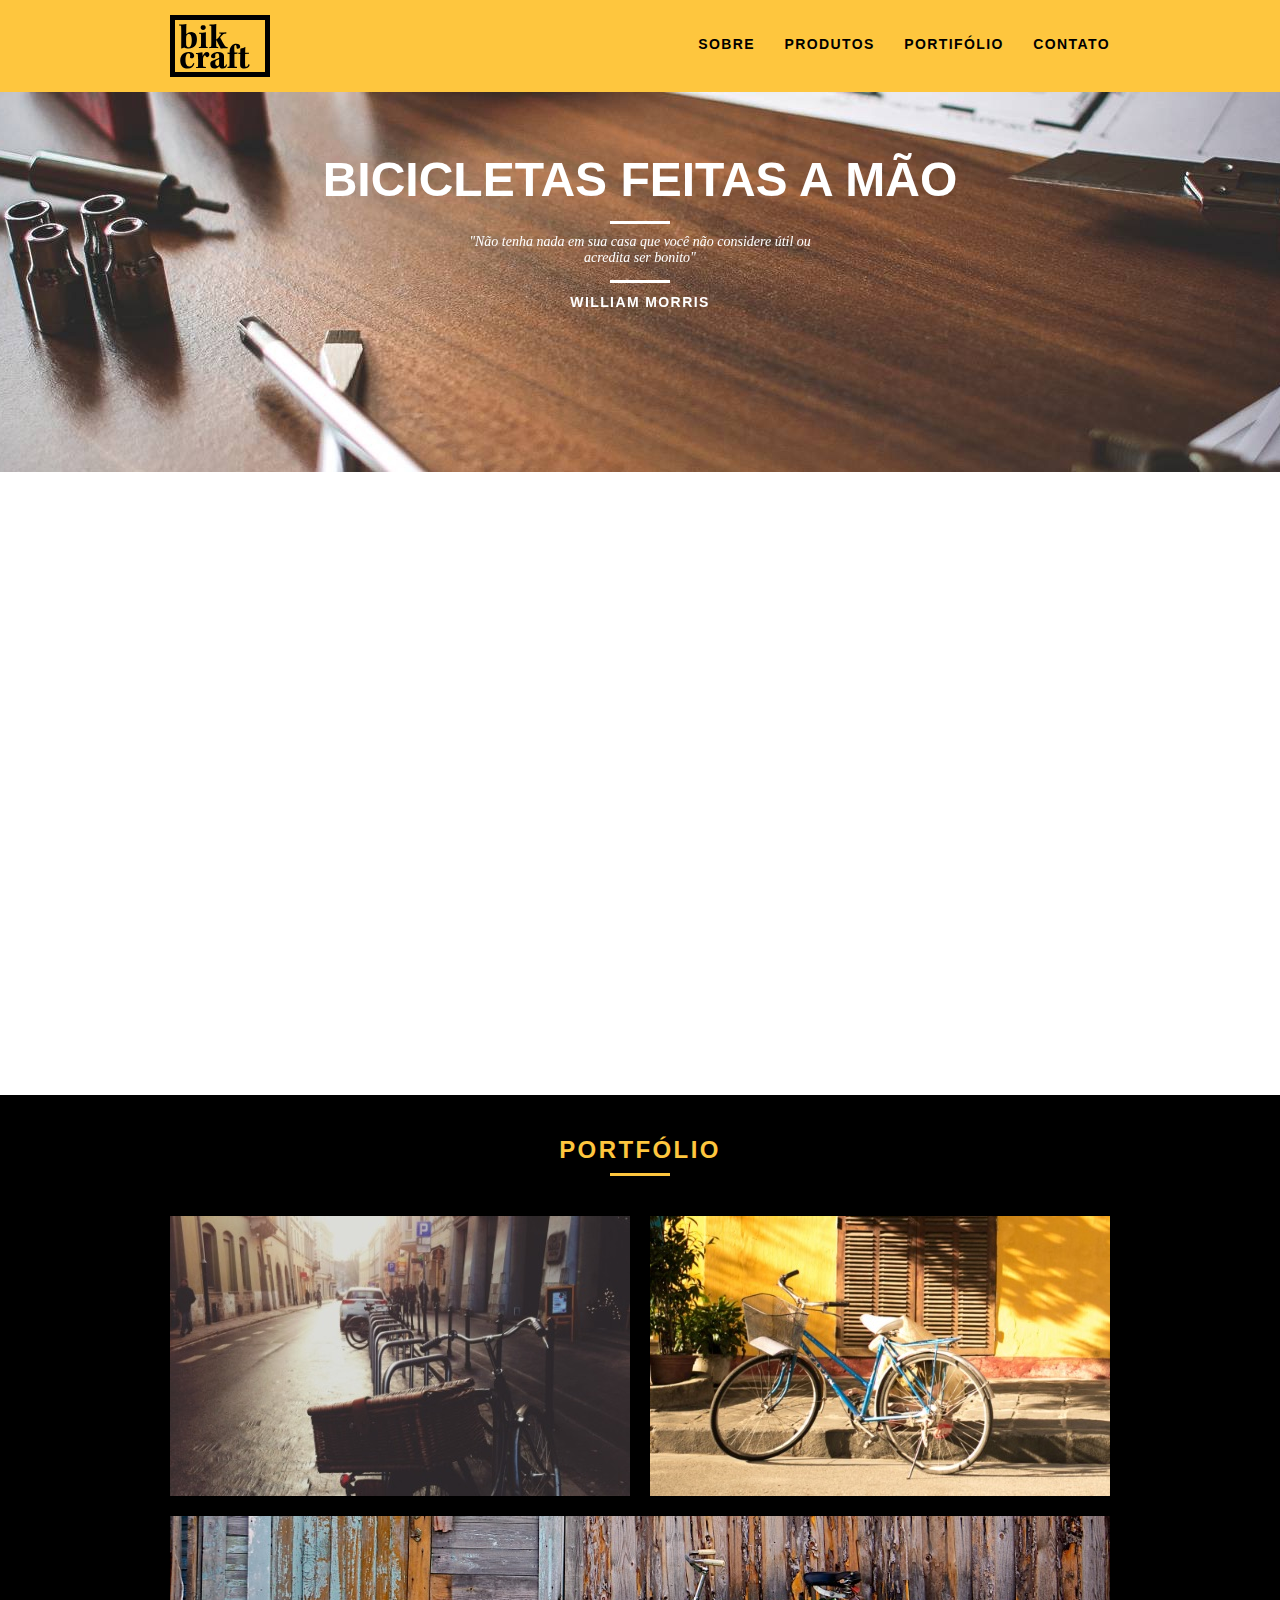
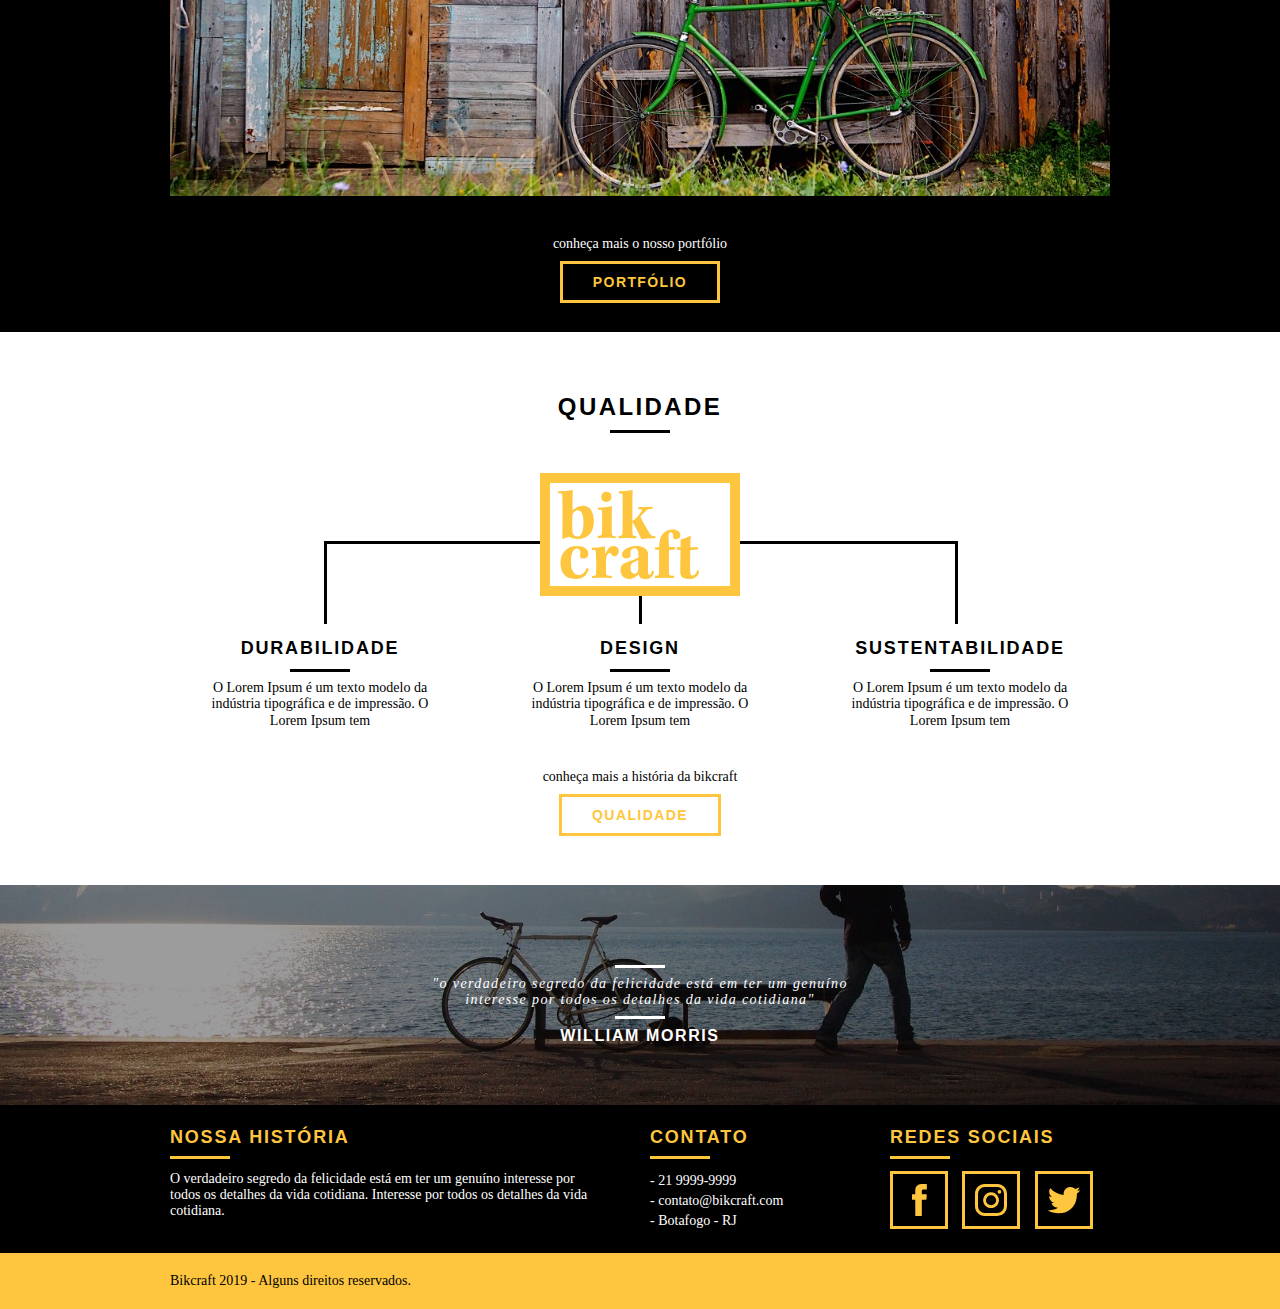
<file: index.html>
<!DOCTYPE html>
<html lang="pt-BR">

<head>
  <meta charset="UTF-8">
  <meta http-equiv="X-UA-Compatible" content="IE=edge">
  <meta name="viewport" content="width=device-width, initial-scale=1.0">
  <link rel="stylesheet" href="css/style.css">
  <meta name="description" content="Compre sua bicicleta personalizada na BikCraft. 
  Possuímos modelos Passeio, Retrô e Esporte.">
  <meta property="og:type" content="website" />
  <meta property="og:title" content="BikCraft - Bicletas personalizadas" />
  <meta property="og:description" content="Compre sua bicicleta personalizada na BikCraft. 
  Possuímos modelos Passeio, Retrô e Esporte" />
  <meta property="og:url" content="http://bikcraft.com" />
  <meta property="og:image" content="http://bikcraft.com/img/og-img.png" />
  <meta name="viewport" content="width=device-width, initial-scale=1">
  <script>document.documentElement.classList.add("js");</script>
  <title>BikCraft</title>
</head>

<body>
  <header class="header">
    <div class="container">
      <a class="grid-4" href="index.html"><img src="img/bikcraft.svg" alt=""></a>
      <nav class="header_menu grid-12">
        <ul class="">
          <li><a href="sobre.html"> Sobre</a></li>
          <li><a href="produtos.html">Produtos</a> </li>
          <li><a href="portfolio.html">Portifólio</a> </li>
          <li><a href="contato.html">Contato</a> </li>
        </ul>
      </nav>
    </div>
  </header>

  <section class="introducao">
    <div class="container">
      <h1 data-anime="400" class="fadeInDown">Bicicletas Feitas a Mão</h1>
      <blockquote class="quote-externo fadeInDown" data-anime="800">
        <p>
          "Não tenha nada em sua casa que você não considere útil ou acredita ser bonito"
        </p>
        <cite>WILLIAM MORRIS</cite>
      </blockquote>
      <a href="produtos.html" class="btn fadeInDown" data-anime="1200">Orçamento</a>
    </div>
  </section>

  <section class="container produtos fadeInDown" data-anime="1400">
    <h2 class="subtitulo"> Produtos</h2>
    <ul class="produtos_lista">
      <li class="grid-1-3">
        <div class="produtos_icone">
          <img src="img/produtos/passeio.svg" alt="BikCraft Passeio">
        </div>
        <h3>Passeio</h3>
        <p>O Lorem Ipsum é um texto modelo da indústria tipográfica e de impressão</p>
      </li>

      <li class="grid-1-3">
        <div class="produtos_icone">
          <img src="img/produtos/esporte.svg" alt="BikCraft Esporte">
        </div>
        <h3>Esporte</h3>
        <p>O Lorem Ipsum é um texto modelo da indústria tipográfica e de impressão</p>
      </li>

      <li class="grid-1-3">
        <div class="produtos_icone">
          <img src="img/produtos/retro.svg" alt="BikCraft Retro">
        </div>
        <h3>Retrô</h3>
        <p>O Lorem Ipsum é um texto modelo da indústria tipográfica e de impressão</p>
      </li>
    </ul>

    <div class="call">
      <p>clique aqui e veja os detalhes dos produtos</p>
      <a href="produtos.html" class="btn btn-preto">Produtos</a>
    </div>

  </section>

  <section class="portfolio">
    <div class="container">
      <h2 class="subtitulo amarelo">Portfólio</h2>
      <ul class="portfolio_lista">
        <li class="grid-8"> <img src="img/portfolio/retro.jpg" alt="BikCraft esporte"></li>
        <li class="grid-8"> <img src="img/portfolio/passeio.jpg" alt="BikCraft Passeio"></li>
        <li class="grid-16"> <img src="img/portfolio/esporte.jpg" alt="BikCraft Passeio"></li>
      </ul>
      <div class="call">
        <p>conheça mais o nosso portfólio</p>
        <a href="produtos.html" class="btn">Portfólio</a>
      </div>
    </div>
  </section>

  <section class="qualidades container">
    <h2 class="subtitulo"> qualidade</h2>
    <img src="img/bikcraft-qualidade.svg" alt="BikCraft">
    <ul class="qualidade_lista">
      <li class="grid-1-3">
        <h3>Durabilidade</h3>
        <p>O Lorem Ipsum é um texto modelo da indústria tipográfica e de impressão. O Lorem Ipsum tem</p>
      </li>
      <li class="grid-1-3">
        <h3>Design</h3>
        <p>O Lorem Ipsum é um texto modelo da indústria tipográfica e de impressão. O Lorem Ipsum tem</p>
      </li>
      <li class="grid-1-3">
        <h3>Sustentabilidade</h3>
        <p>O Lorem Ipsum é um texto modelo da indústria tipográfica e de impressão. O Lorem Ipsum tem</p>
      </li>
    </ul>
    <div class="call">
      <p>conheça mais a história da bikcraft</p>
      <a href="qualidade.html" class="btn btn-preto">Qualidade</a>
    </div>
  </section>
  <div class="quote_footer">
    <div class="container">
      <blockquote class="">
        <p>
          "o verdadeiro segredo da felicidade está em ter um genuíno <br>
          interesse por todos os detalhes da vida cotidiana"
        </p>
        <cite>WILLIAM MORRIS</cite>
      </blockquote>
    </div>
  </div>
    <footer>
      <div class="footer">
        <div class="container">
          <div class="grid-8 footer_historia">
            <h3>Nossa História</h3>
            <p>O verdadeiro segredo da felicidade está em ter um genuíno
              interesse por todos os detalhes da vida cotidiana. Interesse por todos os detalhes da vida cotidiana.</p>
          </div>
          <div class="grid-4 footer_contato">
            <h3>Contato</h3>
            <ul>
              <li>- 21 9999-9999 </li>
              <li>- contato@bikcraft.com</li>
              <li>- Botafogo - RJ</li>
            </ul>
          </div>
          <div class="grid-4 footer_redes">
            <h3>Redes Sociais</h3>
            <ul>
              <li><a href=""><img src="img/redes-sociais/facebook.svg" alt=""></a></li>
              <li><a href=""><img src="img/redes-sociais/instagram.svg" alt=""></a></li>
              <li><a href=""><img src="img/redes-sociais/twitter.svg" alt=""></a></li>
            </ul>
          </div>
        </div>
      </div>
      <div class="copy">
        <div class="container">
          <p class="grid-16">
            Bikcraft 2019 - Alguns direitos reservados.
          </p>
        </div>
      </div>
    </footer>
    <script src="js/simple-anime.js"></script>
    <script src="js/script.js"></script>


</body>

</html>
</file>
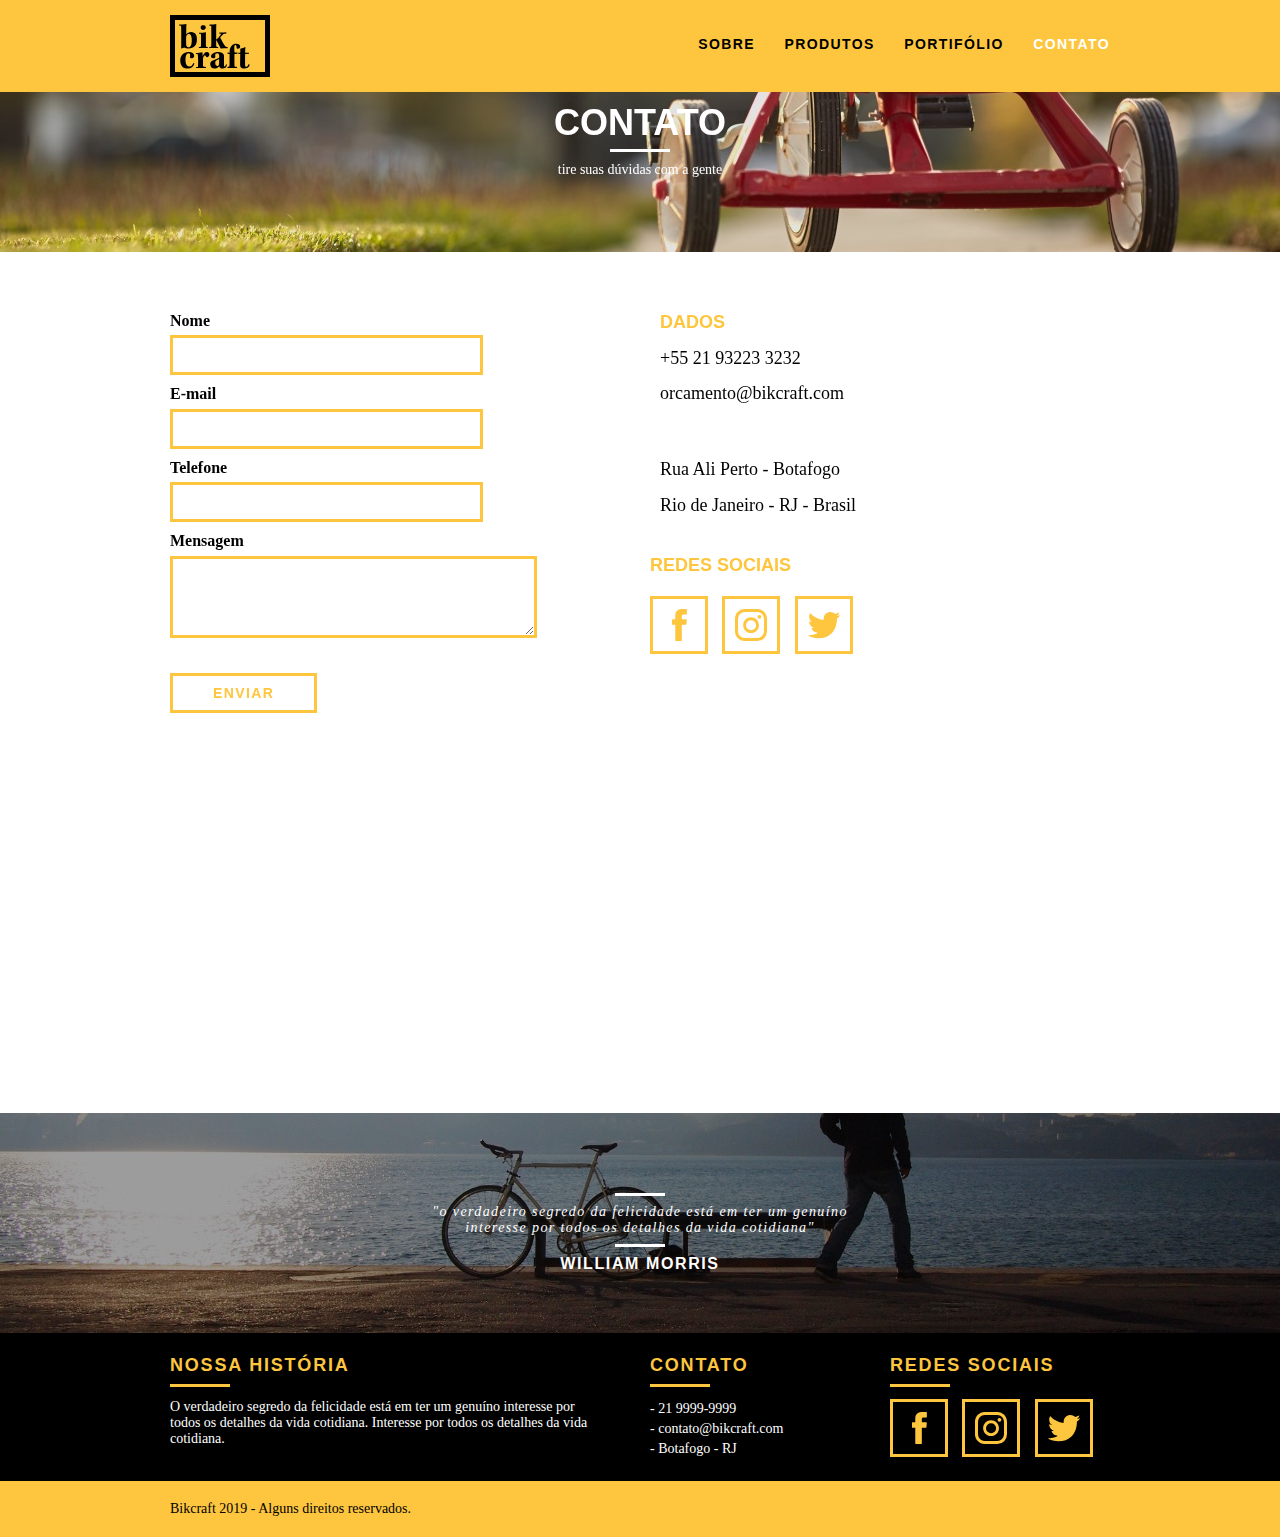
<file: contato.html>
<!DOCTYPE html>
<html lang="pt-BR">

<head>
  <meta charset="UTF-8">
  <meta http-equiv="X-UA-Compatible" content="IE=edge">
  <meta name="viewport" content="width=device-width, initial-scale=1.0">

  <link rel="stylesheet" href="css/style.css">

  <meta name="description" content="Compre sua bicicleta personalizada na BikCraft. 
  Possuímos modelos Passeio, Retrô e Esporte.">
  <meta property="og:type" content="website" />
  <meta property="og:title" content="BikCraft - Bicletas personalizadas" />
  <meta property="og:description" content="Compre sua bicicleta personalizada na BikCraft. 
  Possuímos modelos Passeio, Retrô e Esporte" />
  <meta property="og:url" content="http://bikcraft.com" />
  <meta property="og:image" content="http://bikcraft.com/img/og-img.png" />
  <meta name="viewport" content="width=device-width, initial-scale=1">
  <title>BikCraft - Portfólio</title>
  <script>document.documentElement.classList.add("js");</script>
</head>

<body>
  <header class="header">
    <div class="container">
      <a class="grid-4 logo" href="index.html"><img src="img/bikcraft.svg" alt=""></a>
      <nav class="header_menu grid-12">
        <ul class="">
          <li><a href="sobre.html"> Sobre</a></li>
          <li><a href="produtos.html">Produtos</a> </li>
          <li><a href="portfolio.html">Portifólio</a> </li>
          <li><a href="contato.html" class="menu_ativo">Contato</a> </li>
        </ul>
      </nav>
    </div>
  </header>

  <section class="introducao_interna bg_contato interna_portfolio">
    <div class="container fadeInDown" data-anime="400">
      <h1>Contato</h1>
      <p>tire suas dúvidas com a gente</p>

    </div>
  </section>
  <section class="contato">
    <div class="container fadeInDown" data-anime="600">
      <div class="formulario_contato grid-8">
        <form action="enviar.php" class="formphp" method="POST">
          <label for="nome">Nome</label>
          <input type="text" name="nome" id="nome" required>
          <label for="email">E-mail</label>
          <label class="naoaparece">Se você não é um robo, deixe em branco!</label>
          <input type="text" name="leaveblank" class="naoaparece">
          <label class="naoaparece">Se você não é um robo, não mude este campo!</label>
          <input type="text" name="dontchange" class="naoaparece" value="http://">
          <input type="email" name="email" id="email" required>
          <label for="telefone">Telefone</label>
          <input type="text" name="telefone" id="telefone">
          <label for="mensagem">Mensagem</label>
          <textarea name="mensagem" id="mensagem" required></textarea>
          <button class="btn" id="enviar" name="enviar" type="submit">Enviar</button>
        </form>
      </div>
      <div class="dados grid-8">
        <h2>dados</h2>
        <ul>
          <li>
            <p>+55 21 93223 3232</p>
          </li>
          <li>
            <p>orcamento@bikcraft.com</p>
          </li>
          <li>
            <p>Rua Ali Perto - Botafogo</p>
          </li>
          <li>
            <p>Rio de Janeiro - RJ - Brasil</p>
          </li>
        </ul>
      </div>

      <div class="grid-4 contato_redes">
        <h2>Redes Sociais</h2>
        <ul>
          <li><a href=""><img src="img/redes-sociais/facebook.svg" alt=""></a></li>
          <li><a href=""><img src="img/redes-sociais/instagram.svg" alt=""></a></li>
          <li><a href=""><img src="img/redes-sociais/twitter.svg" alt=""></a></li>
        </ul>
      </div>

    </div>

  </section>
  <section class="container contato_mapa fadeInDown" data-anime="800">

    <a href="www.google.com.br" target="_blank" class="grid-16"> <img src="img/endereco-bikcraft.jpg" alt=""></a>

  </section>
  <div class="quote_footer">
    <div class="container">
      <blockquote class="">
        <p>
          "o verdadeiro segredo da felicidade está em ter um genuíno <br>
          interesse por todos os detalhes da vida cotidiana"
        </p>
        <cite>WILLIAM MORRIS</cite>
      </blockquote>
    </div>
  </div>
  <footer>
    <div class="footer">
      <div class="container">
        <div class="grid-8 footer_historia">
          <h3>Nossa História</h3>
          <p>O verdadeiro segredo da felicidade está em ter um genuíno
            interesse por todos os detalhes da vida cotidiana. Interesse por todos os detalhes da vida cotidiana.</p>
        </div>
        <div class="grid-4 footer_contato">
          <h3>Contato</h3>
          <ul>
            <li>- 21 9999-9999 </li>
            <li>- contato@bikcraft.com</li>
            <li>- Botafogo - RJ</li>
          </ul>
        </div>
        <div class="grid-4 footer_redes">
          <h3>Redes Sociais</h3>
          <ul>
            <li><a href=""><img src="img/redes-sociais/facebook.svg" alt=""></a></li>
            <li><a href=""><img src="img/redes-sociais/instagram.svg" alt=""></a></li>
            <li><a href=""><img src="img/redes-sociais/twitter.svg" alt=""></a></li>
          </ul>
        </div>
      </div>
    </div>
    <div class="copy">
      <div class="container">
        <p class="grid-16">
          Bikcraft 2019 - Alguns direitos reservados.
        </p>
      </div>
    </div>
  </footer>
  <script src="js/simple-form.js"></script>
  <script src="js/simple-anime.js"></script>
  <script src="js/script.js"></script>
</body>

</html>
</file>
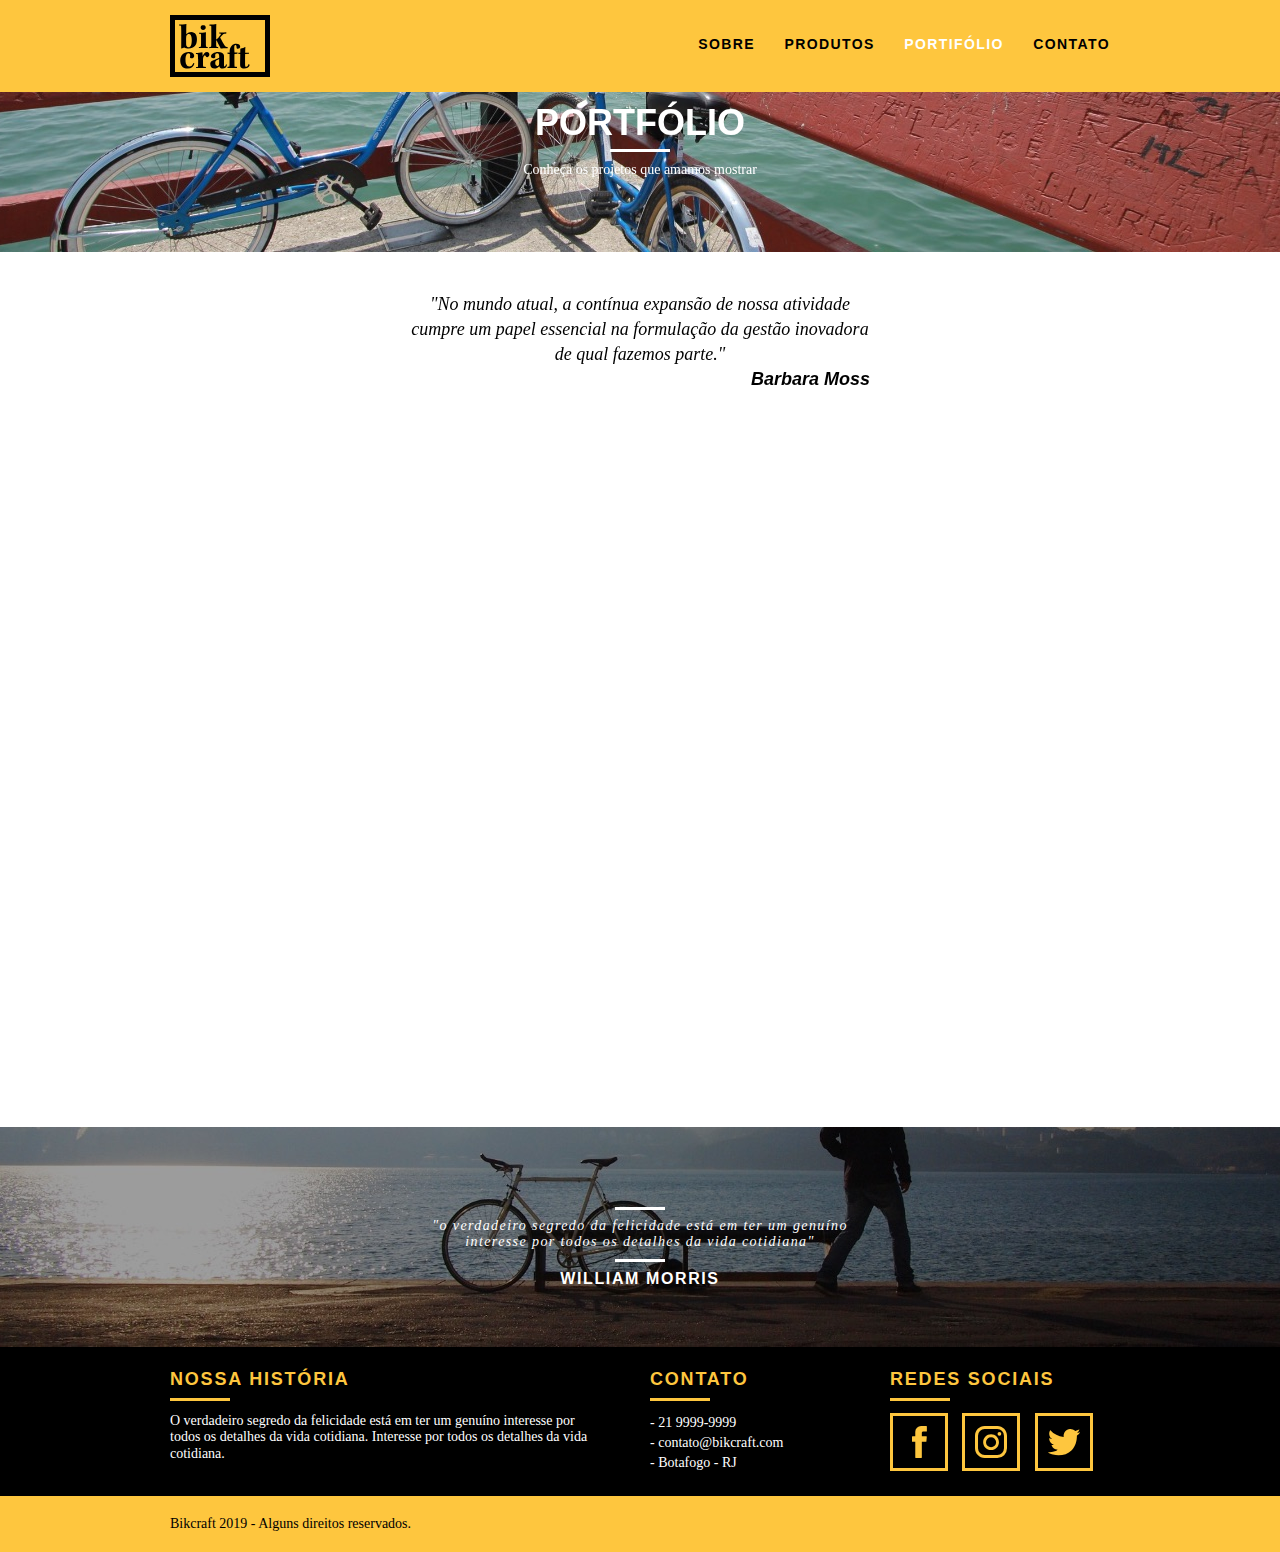
<file: portfolio.html>
<!DOCTYPE html>
<html lang="pt-BR">

<head>

  <meta charset="UTF-8">
  <meta http-equiv="X-UA-Compatible" content="IE=edge">
  <meta name="viewport" content="width=device-width, initial-scale=1.0">
  <link rel="stylesheet" href="css/style.css">
  <link rel="shortcut icon" href="favicon.ico">
  <meta name="description" content="Compre sua bicicleta personalizada na BikCraft. 
  Possuímos modelos Passeio, Retrô e Esporte.">
  <meta property="og:type" content="website" />
  <meta property="og:title" content="BikCraft - Bicletas personalizadas" />
  <meta property="og:description" content="Compre sua bicicleta personalizada na BikCraft. 
  Possuímos modelos Passeio, Retrô e Esporte" />
  <meta property="og:url" content="http://bikcraft.com" />
  <meta property="og:image" content="http://bikcraft.com/img/og-img.png" />
  <meta name="viewport" content="width=device-width, initial-scale=1">
  <title>BikCraft - Bicletas personalizadas</title>
  <script>document.documentElement.classList.add("js");</script>
</head>

<body>
  <header class="header">
    <div class="container">
      <a class="grid-4 logo" href="index.html"><img src="img/bikcraft.svg" alt=""></a>
      <nav class="header_menu grid-12">
        <ul class="">
          <li><a href="sobre.html"> Sobre</a></li>
          <li><a href="produtos.html">Produtos</a> </li>
          <li><a href="portfolio.html" class="menu_ativo">Portifólio</a> </li>
          <li><a href="contato.html">Contato</a> </li>
        </ul>
      </nav>
    </div>
  </header>

  <section class="introducao_interna interna_portfolio">
    <div class="container fadeInDown" data-anime="400">
      <h1>Portfólio</h1>
      <p>Conheça os projetos que amamos mostrar</p>
    </div>
  </section>

  <section class="container fadeInDown" data-slide="quote" data-anime="600">

    <blockquote class="quote_clientes">
      <p>"No mundo atual, a contínua expansão de nossa atividade cumpre um papel essencial na formulação da gestão inovadora de qual fazemos parte."</p>
      <cite>Barbara Moss</cite>
    </blockquote>
    <blockquote class="quote_clientes">
      <p>"Sonhei que era uma borboleta, e quando acordei vi que era um homem. Agora não sei se sou um homem que sonhou ser borboleta, ou se sou uma..."</p>
      <cite>Chuang Tzu</cite>
    </blockquote>
    <blockquote class="quote_clientes">
      <p>"Eu sempre tive apenas um dia. De quanto tempo você precisa? Eu sempre tive apenas um dia. De quanto tempo você precisa?"</p>
      <cite>O Preço do Amanhã</cite>
    </blockquote>

  </section>
  <section class="portfolio portfolio_produtos fadeInDown" data-anime="800">
    <div class="container" data-slide="imagens">
      <ul class="portfolio_lista">
        <li class="grid-8"> <img src="img/portfolio/retro.jpg" alt="BikCraft esporte"></li>
        <li class="grid-8"> <img src="img/portfolio/passeio.jpg" alt="BikCraft Passeio"></li>
        <li class="grid-16"> <img src="img/portfolio/esporte.jpg" alt="BikCraft Passeio"></li>
      </ul>
      <ul class="portfolio_lista">
        <li class="grid-8"> <img src="img/portfolio/passeio.jpg" alt="BikCraft Passeio"></li>
        <li class="grid-8"> <img src="img/portfolio/retro.jpg" alt="BikCraft esporte"></li>
        <li class="grid-16"> <img src="img/portfolio/esporte.jpg" alt="BikCraft Passeio"></li>
      </ul>
    </div>
  </section>
  <div class="quote_footer">
    <div class="container">
      <blockquote class="">
        <p>
          "o verdadeiro segredo da felicidade está em ter um genuíno <br>
          interesse por todos os detalhes da vida cotidiana"
        </p>
        <cite>WILLIAM MORRIS</cite>
      </blockquote>
    </div>
  </div>
  <footer>
    <div class="footer">
      <div class="container">
        <div class="grid-8 footer_historia">
          <h3>Nossa História</h3>
          <p>O verdadeiro segredo da felicidade está em ter um genuíno
            interesse por todos os detalhes da vida cotidiana. Interesse por todos os detalhes da vida cotidiana.</p>
        </div>
        <div class="grid-4 footer_contato">
          <h3>Contato</h3>
          <ul>
            <li>- 21 9999-9999 </li>
            <li>- contato@bikcraft.com</li>
            <li>- Botafogo - RJ</li>
          </ul>
        </div>
        <div class="grid-4 footer_redes contato_redes">
          <h3>Redes Sociais</h3>
          <ul>
            <li><a href=""><img src="img/redes-sociais/facebook.svg" alt=""></a></li>
            <li><a href=""><img src="img/redes-sociais/instagram.svg" alt=""></a></li>
            <li><a href=""><img src="img/redes-sociais/twitter.svg" alt=""></a></li>
          </ul>
        </div>
      </div>
    </div>
    <div class="copy">
      <div class="container">
        <p class="grid-16">
          Bikcraft 2019 - Alguns direitos reservados.
        </p>
      </div>
    </div>
  </footer>
  <script src="js/simple-anime.js"></script>
  <script src="./js/simple-slide.js"></script>
  <script src="./js/script.js"></script>

</body>

</html>
</file>
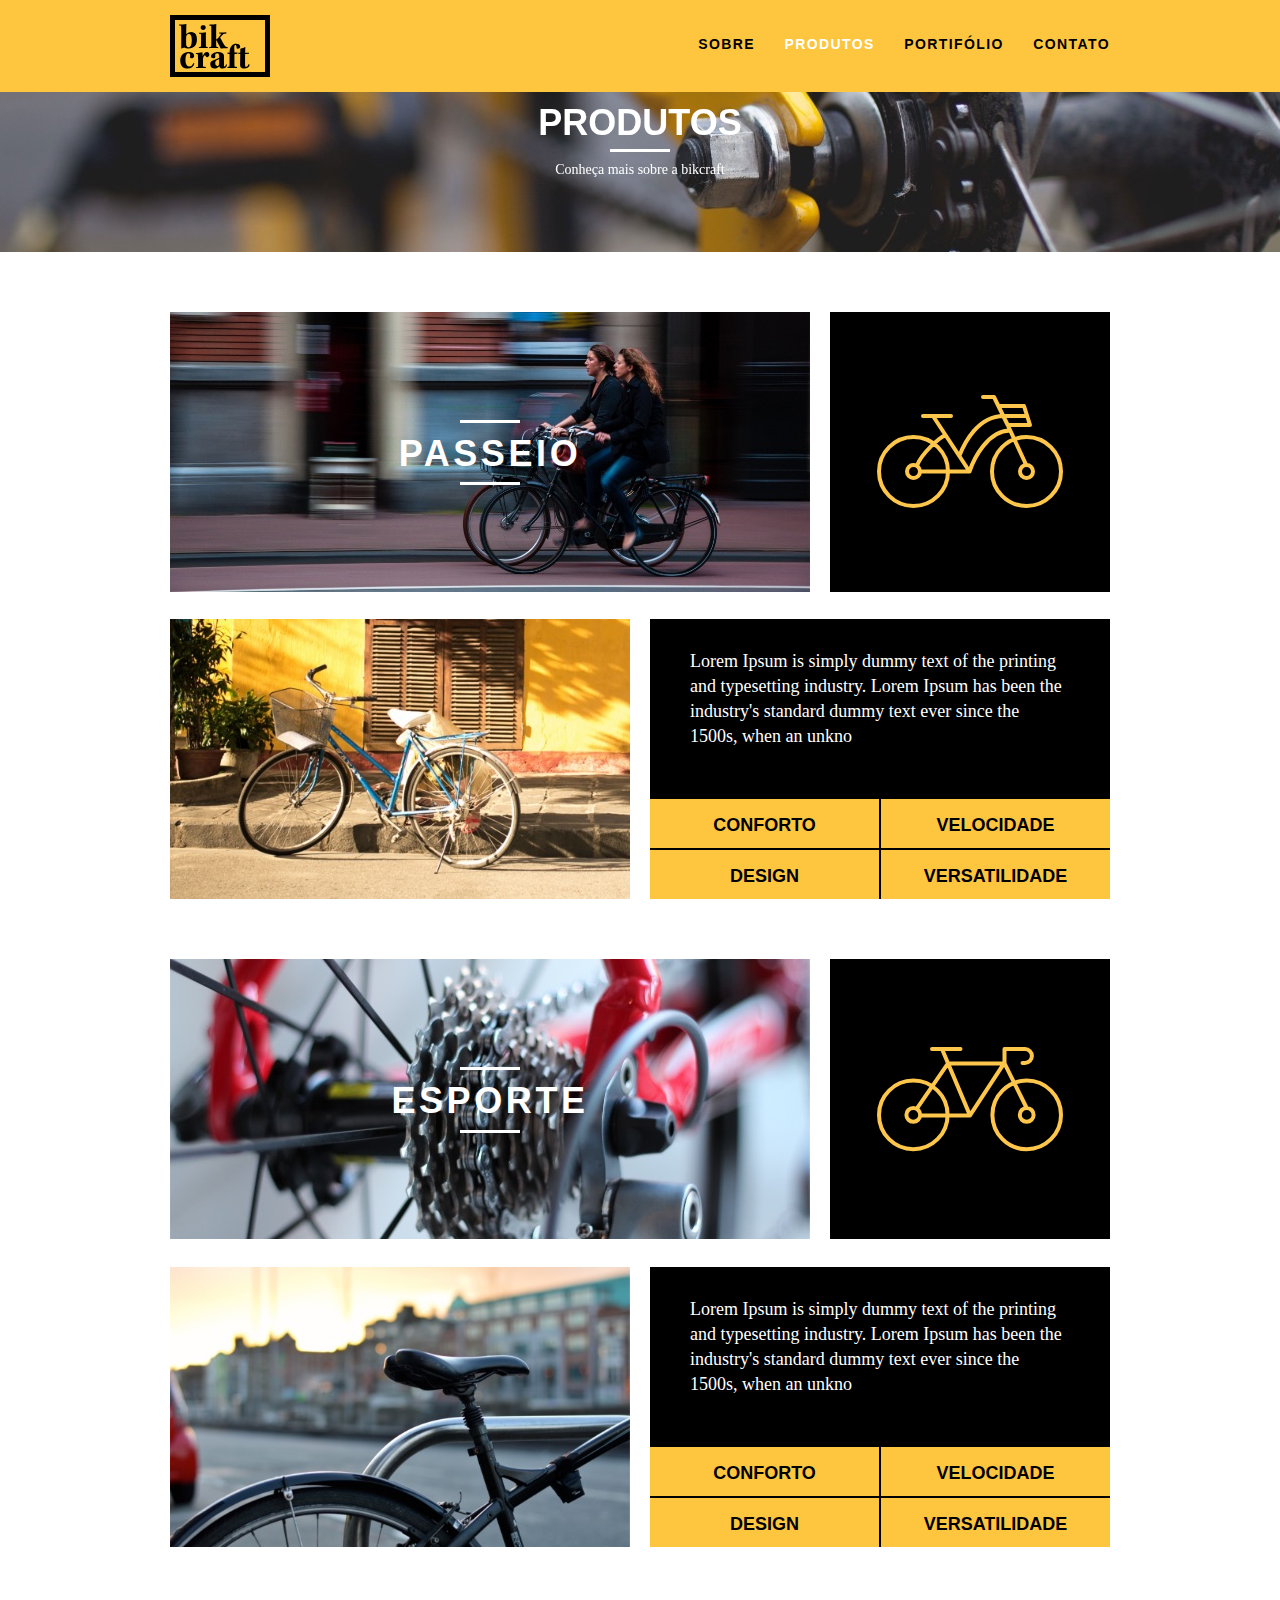
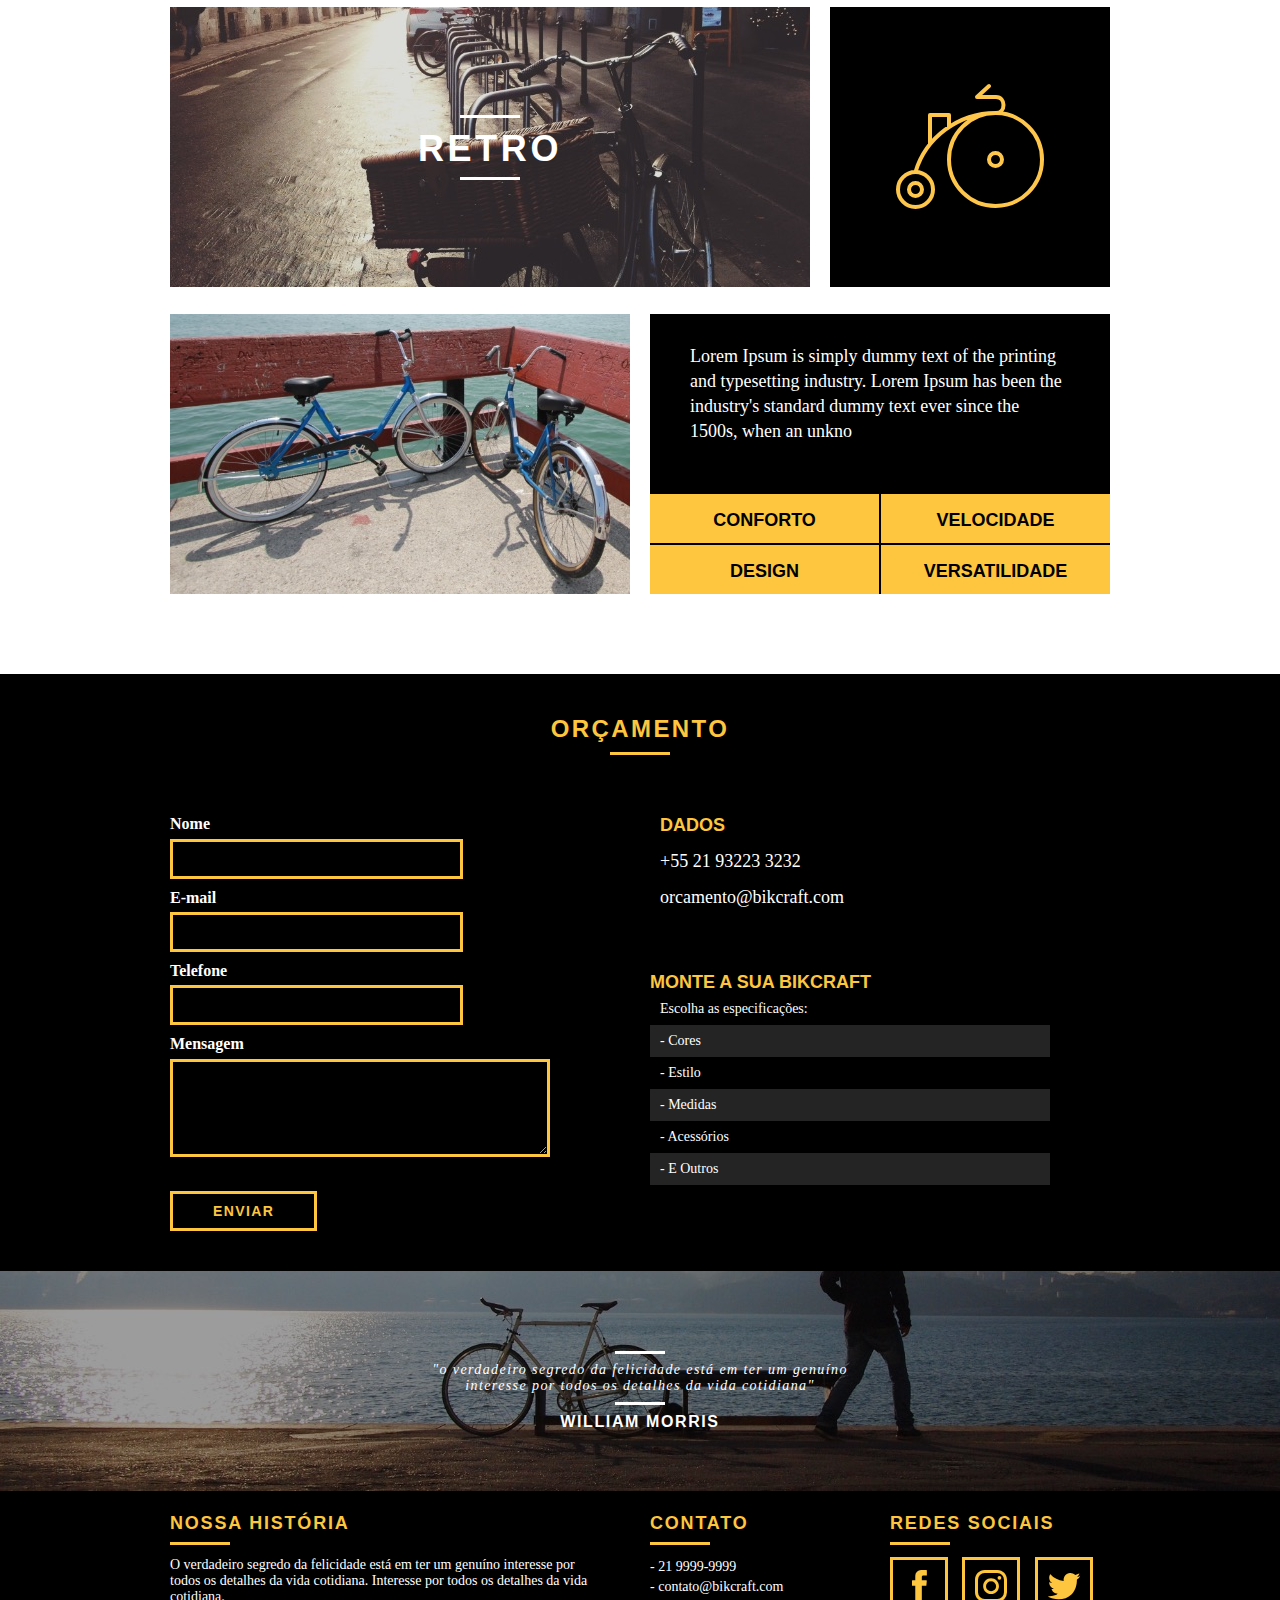
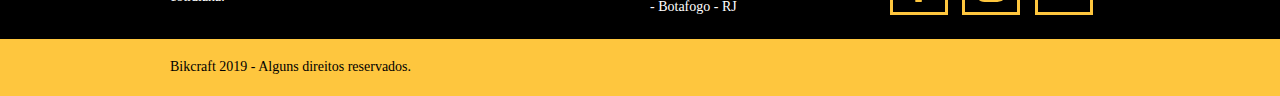
<file: produtos.html>
<!DOCTYPE html>
<html lang="pt-BR">

<head>
  <meta charset="UTF-8">
  <meta http-equiv="X-UA-Compatible" content="IE=edge">
  <meta name="viewport" content="width=device-width, initial-scale=1.0">
  <link rel="stylesheet" href="css/style.css">
  <meta name="description" content="Compre sua bicicleta personalizada na BikCraft. 
  Possuímos modelos Passeio, Retrô e Esporte.">
  <meta property="og:type" content="website" />
  <meta property="og:title" content="BikCraft - Conheça nossas bicletas." />
  <meta property="og:description" content="Compre sua bicicleta personalizada na BikCraft. 
  Possuímos modelos Passeio, Retrô e Esporte" />
  <meta property="og:url" content="http://bikcraft.com" />
  <meta property="og:image" content="http://bikcraft.com/img/og-img.png" />
  <meta name="viewport" content="width=device-width, initial-scale=1">
  <title>BikCraft - Conheça nossas bicletas.</title>
  <script>document.documentElement.classList.add("js");</script>
</head>

<body>
  <header class="header">
    <div class="container">
      <a class="grid-4 logo" href="index.html"><img src="img/bikcraft.svg" alt=""></a>
      <nav class="header_menu grid-12">
        <ul>
          <li><a href="sobre.html">sobre</a> </li>
          <li><a href="produtos.html" class="menu_ativo">produtos</a></li>
          <li><a href="portfolio.html">Portifólio</a></li>
          <li><a href="contato.html">contato</a></li>
        </ul>
      </nav>
    </div>
  </header>
  <section class="introducao_interna interna_produtos">
    <div class="container fadeInDown" data-anime="400">
      <h1>PRODUTOS</h1>
      <p>Conheça mais sobre a bikcraft</p>
    </div>
  </section>
  <section class="container produto_item" data-anime="600">
    <div class="grid-11">
      <img src="img/produtos/bikcraft-passeio-1.jpg" alt="Bikcraft passeio">
      <h2>passeio</h2>
    </div>
    <div class="grid-5 produto_icone">
      <img src="img/produtos/passeio.svg" alt="">
    </div>
    <div class="grid-8">
      <img src="img/produtos/bikcraft-passeio-2.jpg" alt="">
    </div>

    <div class="grid-8 produto_info">
      <p>
        Lorem Ipsum is simply dummy text of the printing and typesetting industry. Lorem Ipsum has been the industry's standard dummy text ever since the 1500s, when an unkno
      </p>
      <ul>
        <li>Conforto</li>
        <li>Velocidade</li>
        <li>Design</li>
        <li>Versatilidade</li>
      </ul>
    </div>
  </section>

  <section class="container produto_item">
    <div class="grid-11">
      <img src="img/produtos/bikcraft-esporte-1.jpg" alt="Bikcraft esporte">
      <h2>esporte</h2>
    </div>
    <div class="grid-5 produto_icone">
      <img src="img/produtos/esporte.svg" alt="">
    </div>
    <div class="grid-8">
      <img src="img/produtos/bikcraft-esporte-2.jpg" alt="">
    </div>

    <div class="grid-8 produto_info">
      <p>
        Lorem Ipsum is simply dummy text of the printing and typesetting industry. Lorem Ipsum has been the industry's standard dummy text ever since the 1500s, when an unkno
      </p>
      <ul>
        <li>Conforto</li>
        <li>Velocidade</li>
        <li>Design</li>
        <li>Versatilidade</li>
      </ul>
    </div>
  </section>

  <section class="container produto_item">
    <div class="grid-11">
      <img src="img/produtos/bikcraft-retro-1.jpg" alt="Bikcraft retro">
      <h2>Retro</h2>
    </div>
    <div class="grid-5 produto_icone">
      <img src="img/produtos/retro.svg" alt="">
    </div>
    <div class="grid-8">
      <img src="img/produtos/bikcraft-retro-2.jpg" alt="">
    </div>

    <div class="grid-8 produto_info">
      <p>
        Lorem Ipsum is simply dummy text of the printing and typesetting industry. Lorem Ipsum has been the industry's standard dummy text ever since the 1500s, when an unkno
      </p>
      <ul>
        <li>Conforto</li>
        <li>Velocidade</li>
        <li>Design</li>
        <li>Versatilidade</li>
      </ul>
    </div>
  </section>
  <section class="orcamento">
    <div class="container">
      <h2 class="subtitulo-interno branco">orçamento</h2>
      <div class="formulario_produtos grid-8">
        <form action="enviar.php" class="formphp" method="POST">
          <label for="nome">Nome</label>
          <input type="text" name="nome" id="nome" required>
          <label for="email">E-mail</label>
          <label class="naoaparece">Se você não é um robo, deixe em branco!</label>
          <input type="text" name="leaveblank" class="naoaparece">
          <label class="naoaparece">Se você não é um robo, não mude este campo!</label>
          <input type="text" name="dontchange" class="naoaparece" value="http://">
          <input type="email" name="email" id="email" required>
          <label for="telefone">Telefone</label>
          <input type="text" name="telefone" id="telefone">
          <label for="mensagem">Mensagem</label>
          <textarea name="mensagem" id="mensagem" cols="30" rows="5" required></textarea>
          <button class="btn" id="enviar" name="enviar" type="submit">Enviar</button>
        </form>

      </div>
      <div class="dados_produtos grid-8">
        <h2>dados</h2>
        <ul>
          <li>
            <p>+55 21 93223 3232</p>
          </li>
          <li>
            <p>orcamento@bikcraft.com</p>
          </li>
        </ul>
      </div>
      <div class="monte_produtos grid-8">

        <h2>monte a sua bikcraft</h2>

        <ul>
          <li>
            <p>Escolha as especificações:</p>
          </li>
          <li>
            <p> - Cores</p>
          </li>
          <li>
            <p> - Estilo</p>
          </li>
          <li>
            <p> - Medidas</p>
          </li>
          <li>
            <p> - Acessórios</p>
          </li>
          <li>
            <p> - E Outros</p>
          </li>
        </ul>
      </div>
    </div>
  </section>

  <div class=" quote_footer">
    <div class="container">
      <blockquote class="">
        <p>
          "o verdadeiro segredo da felicidade está em ter um genuíno <br>
          interesse por todos os detalhes da vida cotidiana"
        </p>
        <cite>WILLIAM MORRIS</cite>
      </blockquote>
    </div>
  </div>

  <footer>
    <div class="footer">
      <div class="container">
        <div class="grid-8 footer_historia">
          <h3>Nossa História</h3>
          <p>O verdadeiro segredo da felicidade está em ter um genuíno
            interesse por todos os detalhes da vida cotidiana. Interesse por todos os detalhes da vida cotidiana.</p>
        </div>
        <div class="grid-4 footer_contato">
          <h3>Contato</h3>
          <ul>
            <li>- 21 9999-9999 </li>
            <li>- contato@bikcraft.com</li>
            <li>- Botafogo - RJ</li>
          </ul>
        </div>
        <div class="grid-4 footer_redes">
          <h3>Redes Sociais</h3>
          <ul>
            <li><a href=""><img src="img/redes-sociais/facebook.svg" alt=""></a></li>
            <li><a href=""><img src="img/redes-sociais/instagram.svg" alt=""></a></li>
            <li><a href=""><img src="img/redes-sociais/twitter.svg" alt=""></a></li>
          </ul>
        </div>
      </div>
    </div>
    <div class="copy">
      <div class="container">
        <p class="grid-16">
          Bikcraft 2019 - Alguns direitos reservados.
        </p>
      </div>
    </div>
  </footer>
  <script src="js/simple-form.js"></script>
  <script src="js/simple-anime.js"></script>
  <script src="js/script.js"></script>

</body>

</html>
</file>
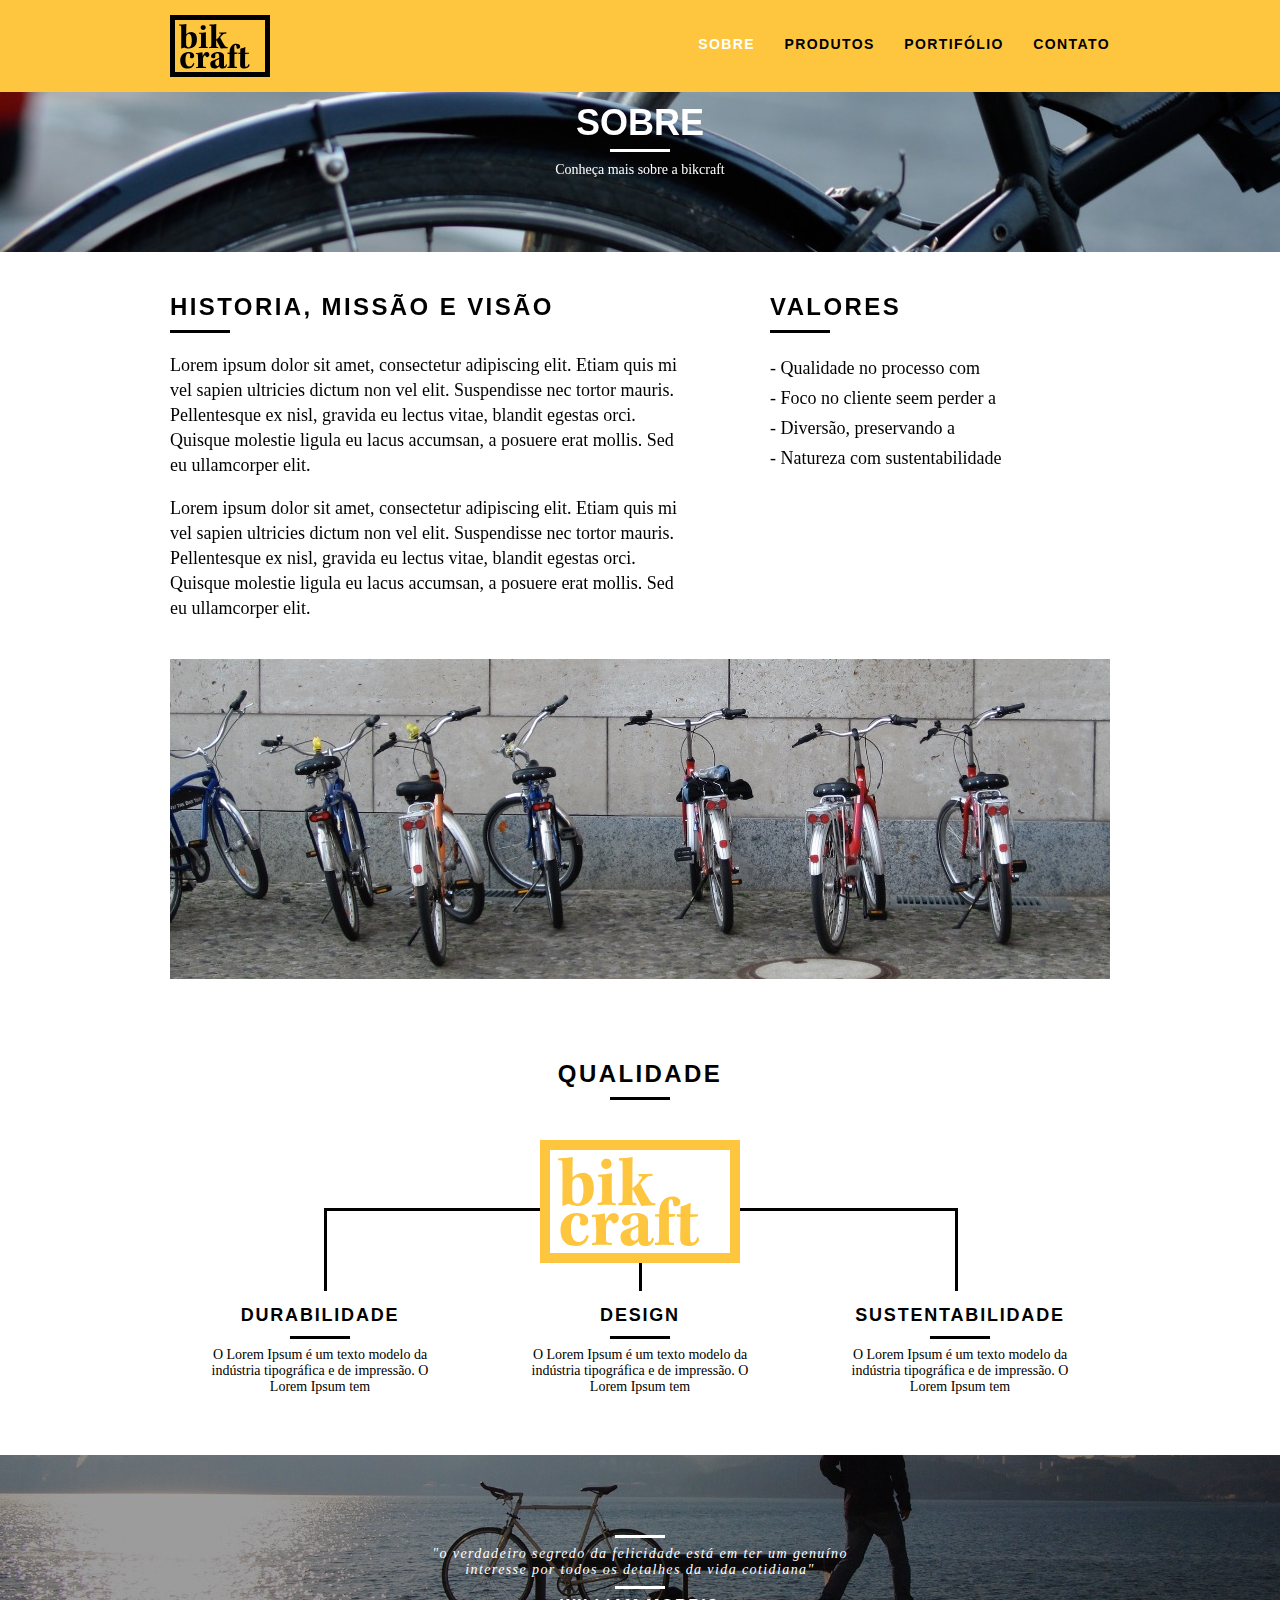
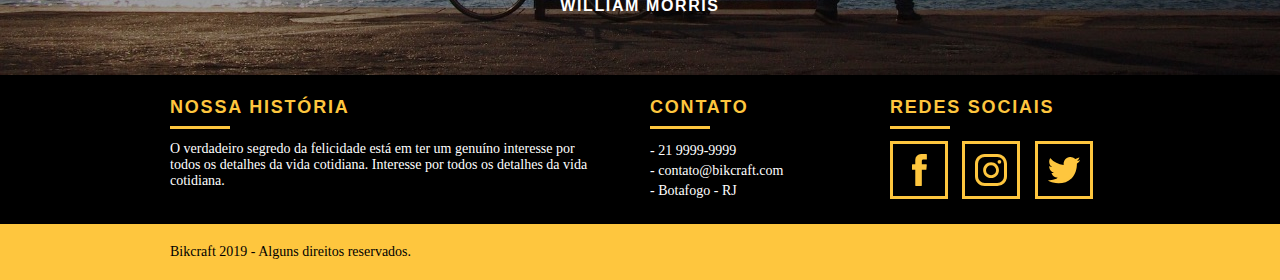
<file: sobre.html>
<!DOCTYPE html>
<html lang="pt-BR">

<head>
  <meta charset="UTF-8">
  <meta http-equiv="X-UA-Compatible" content="IE=edge">
  <meta name="viewport" content="width=device-width, initial-scale=1.0">
  <link rel="stylesheet" href="css/style.css">
  <meta name="description" content="Compre sua bicicleta personalizada na BikCraft. 
  Possuímos modelos Passeio, Retrô e Esporte.">
  <meta property="og:type" content="website" />
  <meta property="og:title" content="BikCraft - Saiba mais sobre nossa hístoria." />
  <meta property="og:description" content="Compre sua bicicleta personalizada na BikCraft. 
  Possuímos modelos Passeio, Retrô e Esporte" />
  <meta property="og:url" content="http://bikcraft.com" />
  <meta property="og:image" content="http://bikcraft.com/img/og-img.png" />
  <meta name="viewport" content="width=device-width, initial-scale=1">
  <title>BikCraft - Saiba mais sobre nossa hístoria.</title>
  <script>document.documentElement.classList.add("js");</script>
</head>

<body>
  <header class="header">
    <div class="container">
      <a class="grid-4 logo" href="index.html"><img src="img/bikcraft.svg" alt=""></a>
      <nav class="header_menu grid-12">
        <ul class="">
          <li><a href="sobre.html" class="menu_ativo"> Sobre</a></li>
          <li><a href="produtos.html">Produtos</a> </li>
          <li><a href="portfolio.html">Portifólio</a> </li>
          <li><a href="contato.html">Contato</a> </li>
        </ul>
      </nav>
    </div>
  </header>

  <section class="introducao_interna interna_sobre">
    <div class="container fadeInDown" data-anime="400">
      <h1>Sobre</h1>
      <p>Conheça mais sobre a bikcraft</p>
    </div>
  </section>

  <section class="missao_sobre container fadeInDown" data-anime="600">
    <div class="grid-10">
      <h2 class="subtitulo-interno">Historia, Missão e Visão</h2>
      <p> Lorem ipsum dolor sit amet, consectetur adipiscing elit. Etiam quis mi vel sapien ultricies dictum non vel elit. Suspendisse nec tortor mauris. Pellentesque ex nisl, gravida eu lectus vitae, blandit egestas orci. Quisque molestie ligula eu lacus accumsan, a posuere erat mollis. Sed eu ullamcorper elit.</p>
      <p> Lorem ipsum dolor sit amet, consectetur adipiscing elit. Etiam quis mi vel sapien ultricies dictum non vel elit. Suspendisse nec tortor mauris. Pellentesque ex nisl, gravida eu lectus vitae, blandit egestas orci. Quisque molestie ligula eu lacus accumsan, a posuere erat mollis. Sed eu ullamcorper elit.</p>
    </div>
    <div class="grid-6">
      <h2 class="subtitulo-interno">Valores</h2>
      <ul>
        <li>- Qualidade no processo com</li>
        <li>- Foco no cliente seem perder a</li>
        <li>- Diversão, preservando a</li>
        <li>- Natureza com sustentabilidade</li>
      </ul>
    </div>
    <div class="grid-16 foto_equipe">
      <img src="img/equipe-bikcraft.jpg" alt="Equipe Bikcraft">
    </div>
  </section>


  <section class="qualidades container">
    <h2 class="subtitulo"> qualidade</h2>
    <img src="img/bikcraft-qualidade.svg" alt="BikCraft">
    <ul class="qualidade_lista">
      <li class="grid-1-3">
        <h3>Durabilidade</h3>
        <p>O Lorem Ipsum é um texto modelo da indústria tipográfica e de impressão. O Lorem Ipsum tem</p>
      </li>
      <li class="grid-1-3">
        <h3>Design</h3>
        <p>O Lorem Ipsum é um texto modelo da indústria tipográfica e de impressão. O Lorem Ipsum tem</p>
      </li>
      <li class="grid-1-3">
        <h3>Sustentabilidade</h3>
        <p>O Lorem Ipsum é um texto modelo da indústria tipográfica e de impressão. O Lorem Ipsum tem</p>
      </li>
    </ul>
  </section>
  <div class="quote_footer">
    <div class="container">
      <blockquote class="">
        <p>
          "o verdadeiro segredo da felicidade está em ter um genuíno <br>
          interesse por todos os detalhes da vida cotidiana"
        </p>
        <cite>WILLIAM MORRIS</cite>
      </blockquote>
    </div>
  </div>
  <footer>
    <div class="footer">
      <div class="container">
        <div class="grid-8 footer_historia">
          <h3>Nossa História</h3>
          <p>O verdadeiro segredo da felicidade está em ter um genuíno
            interesse por todos os detalhes da vida cotidiana. Interesse por todos os detalhes da vida cotidiana.</p>
        </div>
        <div class="grid-4 footer_contato">
          <h3>Contato</h3>
          <ul>
            <li>- 21 9999-9999 </li>
            <li>- contato@bikcraft.com</li>
            <li>- Botafogo - RJ</li>
          </ul>
        </div>
        <div class="grid-4 footer_redes">
          <h3>Redes Sociais</h3>
          <ul>
            <li><a href=""><img src="img/redes-sociais/facebook.svg" alt=""></a></li>
            <li><a href=""><img src="img/redes-sociais/instagram.svg" alt=""></a></li>
            <li><a href=""><img src="img/redes-sociais/twitter.svg" alt=""></a></li>
          </ul>
        </div>
      </div>
    </div>
    <div class="copy">
      <div class="container">
        <p class="grid-16">
          Bikcraft 2019 - Alguns direitos reservados.
        </p>
      </div>
    </div>
  </footer>
  <script src="js/simple-anime.js"></script>
  <script src="js/script.js"></script>
</body>

</html>
</file>
<file: css/style.css>
/*! normalize.css v8.0.1 | MIT License | github.com/necolas/normalize.css */html{line-height:1.15;-webkit-text-size-adjust:100%}body{margin:0}main{display:block}h1{font-size:2em;margin:.67em 0}hr{box-sizing:content-box;height:0;overflow:visible}pre{font-family:monospace,monospace;font-size:1em}a{background-color:transparent}abbr[title]{border-bottom:none;text-decoration:underline;text-decoration:underline dotted}b,strong{font-weight:bolder}code,kbd,samp{font-family:monospace,monospace;font-size:1em}small{font-size:80%}sub,sup{font-size:75%;line-height:0;position:relative;vertical-align:baseline}sub{bottom:-.25em}sup{top:-.5em}img{border-style:none}button,input,optgroup,select,textarea{font-family:inherit;font-size:100%;line-height:1.15;margin:0}button,input{overflow:visible}button,select{text-transform:none}[type=button],[type=reset],[type=submit],button{-webkit-appearance:button}[type=button]::-moz-focus-inner,[type=reset]::-moz-focus-inner,[type=submit]::-moz-focus-inner,button::-moz-focus-inner{border-style:none;padding:0}[type=button]:-moz-focusring,[type=reset]:-moz-focusring,[type=submit]:-moz-focusring,button:-moz-focusring{outline:1px dotted ButtonText}fieldset{padding:.35em .75em .625em}legend{box-sizing:border-box;color:inherit;display:table;max-width:100%;padding:0;white-space:normal}progress{vertical-align:baseline}textarea{overflow:auto}[type=checkbox],[type=radio]{box-sizing:border-box;padding:0}[type=number]::-webkit-inner-spin-button,[type=number]::-webkit-outer-spin-button{height:auto}[type=search]{-webkit-appearance:textfield;outline-offset:-2px}[type=search]::-webkit-search-decoration{-webkit-appearance:none}::-webkit-file-upload-button{-webkit-appearance:button;font:inherit}details{display:block}summary{display:list-item}template{display:none}[hidden]{display:none}a{text-decoration:none}ol,ul{list-style:none}a,article,blockquote,body,dd,div,dl,dt,em,fieldset,footer,form,h1,h2,h3,h4,h5,h6,header,html,iframe,img,label,legend,li,main,nav,ol,p,section,span,ul{margin:0;padding:0;border:0;vertical-align:baseline}a,h1,h2,h3,h4,h5,h6,p,ul{font-size:1em;font-weight:400}*,:after,:before{-webkit-box-sizing:border-box;-moz-box-sizing:border-box;box-sizing:border-box}.container{width:960px;margin:0 auto;padding:0;position:relative}.container:after,.container:before{content:" ";display:table}.container:after{clear:both}.grid-1,.grid-1-3,.grid-10,.grid-11,.grid-12,.grid-13,.grid-14,.grid-15,.grid-16,.grid-2,.grid-3,.grid-4,.grid-5,.grid-6,.grid-7,.grid-8,.grid-9{float:left;margin-left:10px;margin-right:10px}.grid-1{width:40px}.grid-2{width:100px}.grid-3{width:160px}.grid-4{width:220px}.grid-5{width:280px}.grid-6{width:340px}.grid-7{width:400px}.grid-8{width:460px}.grid-9{width:520px}.grid-10{width:580px}.grid-11{width:640px}.grid-12{width:700px}.grid-13{width:760px}.grid-14{width:820px}.grid-15{width:880px}.grid-16{width:940px}.grid-1-3{width:300px}@media only screen and (min-width:788px) and (max-width:979px){.container{width:768px}.grid-1{width:28px}.grid-2{width:76px}.grid-3{width:124px}.grid-4{width:172px}.grid-5{width:220px}.grid-6{width:268px}.grid-7{width:316px}.grid-8{width:364px}.grid-9{width:412px}.grid-10{width:460px}.grid-11{width:508px}.grid-12{width:556px}.grid-13{width:604px}.grid-14{width:652px}.grid-15{width:700px}.grid-16{width:748px}.grid-1-3{width:236px}}@media only screen and (max-width:787px){.container{width:300px}.grid-1,.grid-1-3,.grid-10,.grid-11,.grid-12,.grid-13,.grid-14,.grid-15,.grid-16,.grid-2,.grid-3,.grid-4,.grid-5,.grid-6,.grid-7,.grid-8,.grid-9{width:300px;margin:0 0 20px 0}}body{font-family:Arial,Helvetica,sans-serif}p{font-family:Georgia,"Times New Roman",Times,serif;font-size:14px}img{display:block;max-width:100%}.header{position:fixed;top:0;width:100%;background-color:#fec63e;padding:15px 0;z-index:10}.header_menu{text-align:right}.header_menu ul li{display:inline-block;margin-left:25px;margin-top:20px}.header_menu ul li a.menu_ativo{color:#fff}.header_menu ul li a{font-family:Arial,Helvetica,sans-serif;font-weight:700;font-size:14px;color:#000;text-transform:uppercase;letter-spacing:.1em;padding:10px 0}.header_menu ul li a:hover{color:#fff}.introducao{width:100%;height:380px;background:url(../img/bg.jpg) no-repeat center;background-size:cover;margin-top:92px;color:#fff;padding-top:80px;text-align:center}.introducao h1{font-family:Arial,Helvetica,sans-serif;font-weight:700;font-size:48px;text-transform:uppercase}.quote-externo{max-width:360px;margin:0 auto;margin-bottom:40px}.quote-externo p{font-style:italic}.quote-externo p:after,.quote-externo p:before{content:"";display:block;width:60px;height:3px;background-color:#fff;margin:14px auto 10px auto}.quote-externo cite{font-style:normal;font-weight:700;font-size:14px;letter-spacing:.1em}.btn{border:3px solid #fec63e;text-transform:uppercase;padding:10px 30px;color:#fec63e;font-size:14px;line-height:20px;letter-spacing:.1em;font-weight:700}.btn:hover{border:3px solid #fff;color:#fff}.btn-preto:hover{border:3px solid #000;color:#000}.produtos{padding:60px 0}.subtitulo{font-size:24px;line-height:30px;font-weight:700;letter-spacing:.1em;text-transform:uppercase;text-align:center;margin-bottom:40px}.subtitulo:after{content:"";display:block;width:60px;height:3px;background-color:#000;margin:8px auto}.subtitulo-interno{font-size:24px;line-height:30px;font-weight:700;letter-spacing:.1em;text-transform:uppercase;margin-bottom:20px}.subtitulo-interno:after{content:"";display:block;width:60px;height:3px;background-color:#000;margin:8px 0}.produtos_lista li{background:#fec63e;text-align:center}.produtos_lista h3{font-size:18px;line-height:25px;letter-spacing:.1em;text-transform:uppercase;font-weight:700}.produtos_icone{background:#000;padding:40px}.produtos_lista h3::after{content:"";display:block;width:60px;height:3px;background-color:#000;margin:8px auto}.produtos_lista li p{padding:10px 20px 20px 10px}.call{text-align:center;clear:both;padding-top:40px}.call p{margin-bottom:20px}.portfolio{background-color:#000;padding:40px 0;width:100%}.portfolio_produtos{margin-bottom:-20px}.amarelo{color:#fec63e}.portfolio .subtitulo:after{background-color:#fec63e}.portfolio p{color:#fff}.portfolio_lista li:last-child{margin-top:20px}.qualidades h3{font-size:18px;line-height:25px;letter-spacing:.1em;text-transform:uppercase;font-weight:700}.qualidades h3:after{content:"";display:block;width:60px;height:3px;background-color:#000;margin:8px auto}.qualidades{padding:60px 0}.qualidades img{margin:0 auto}.qualidade_lista li{text-align:center;padding:0 40px}.qualidades::after{content:"";width:634px;height:83px;display:block;background:url(../img/linhas.svg) no-repeat center;position:absolute;top:209px;right:162px;z-index:-1}.qualidade_lista{padding-top:40px;overflow:auto}.quote_footer{width:100%;background:url(../img/bg-footer.jpg);background-size:cover;height:220px;text-align:center;color:#fff}.quote_footer p{margin-top:80px;font-style:italic;letter-spacing:.1em}.quote_footer p:after,.quote_footer p:before{content:"";display:block;width:50px;background-color:#fff;height:3px;margin:8px auto}.quote_footer cite{font-weight:700;letter-spacing:.1em;font-style:normal}.footer{width:100%;background-color:#000;color:#fff;padding:20px 0}.footer h3{font-size:18px;color:#fec63e;line-height:25px;letter-spacing:.1em;font-weight:700;text-transform:uppercase}.footer h3::after{content:"";display:block;width:60px;height:3px;background-color:#fec63e;margin:6px 0 12px 0}.footer_historia{padding-right:40px}.footer_contato ul li{font-size:14px;line-height:20px;font-family:Georgia,"Times New Roman",Times,serif}.footer_redes ul li{display:inline-block;margin-right:10px}.footer_redes ul li a{border:3px solid #fec63e;display:block;padding:10px}.footer_redes ul li a:hover{border-color:#fff}.copy{width:100%;background-color:#fec63e;padding:20px 0}.introducao_interna{width:100%;height:160px;margin-top:92px;text-align:center;color:#fff;padding-top:30px}.introducao_interna h1{font-size:36px;font-weight:700;text-transform:uppercase}.introducao_interna h1::after{content:"";width:60px;display:block;height:3px;background-color:#fff;margin:6px auto 10px auto}.js [data-slide]{position:relative}.js [data-slide]>*{position:absolute;top:0;opacity:0}.js [data-slide]>.active{position:relative;opacity:1;transition:opacity .5s;z-index:1}.js [data-slide-nav]{display:block;justify-content:center;text-align:center;margin-top:20px}.js [data-slide-nav]>button{display:inline-block;width:12px;margin:4px;height:12px;border:none;padding:0;border-radius:6px;background:#1d1d1d;text-indent:-100px;overflow:hidden}.js [data-slide-nav]>button.active{background:#fec454}[data-anime]{opacity:0}.anime{opacity:1;transform:none;transition:transform .8s,opacity .8s}.fadeInDown{transform:translate3d(0,-20px,0)}.naoaparece{visibility:hidden;height:0;position:absolute}#form-sucesso{color:#1c971c}#form-erro{color:#e03838}.interna_sobre{background:url(../img/bg-sobre.jpg) no-repeat center;background-size:cover}.missao_sobre{padding-top:60px}.missao_sobre p{font-size:18px;line-height:25px;margin-bottom:1em;padding-right:60px}.missao_sobre ul li{font-family:Georgia,"Times New Roman",Times,serif;font-size:18px;line-height:30px}.foto_equipe{padding-top:20px}.interna_produtos{background:url(../img/bg-produtos.jpg) no-repeat center;background-size:cover}.produto_item{padding-top:60px}.produto_icone{background-color:#000;padding:70px 0}.produto_icone img{margin:0 auto}.produto_item h2{font-size:36px;text-transform:uppercase;letter-spacing:.1em;font-weight:700;position:relative;top:-180px;text-align:center;color:#fff;margin-bottom:-56px}.produto_item h2::after,.produto_item h2::before{content:"";width:60px;display:block;height:3px;background-color:#fff;margin:8px auto 10px auto}.produto_info{background-color:#000}.produto_info p{color:#fff;font-size:18px;line-height:25px;padding:30px 40px;height:180px}.produto_info ul li{background-color:#fec63e;text-transform:uppercase;font-size:18px;line-height:20px;float:left;text-align:center;width:229px;height:49px;padding-top:16px;font-weight:700}.produto_info ul li:nth-child(1),.produto_info ul li:nth-child(2){margin-bottom:2px}.produto_info ul li:nth-child(even){margin-left:2px}.orcamento{background-color:#000;margin-top:80px;padding-top:40px}.branco{color:#fec63e;text-align:center}.orcamento .branco:after{content:"";width:60px;height:3px;display:block;background-color:#fec63e;margin:8px auto}.formulario_produtos label{color:#fff;font-weight:700;font-family:Georgia,"Times New Roman",Times,serif}.formulario_produtos input{color:#fff;background-color:#000;border:solid 3px #fec63e;padding:0 40px;height:40px;margin:5px 0 10px 0}.formulario_produtos textarea{color:#fff;background-color:#000;border:solid 3px #fec63e;padding:0 40px;margin:5px 0 30px 0}.dados_produtos h2{font-size:18px;color:#fec63e;text-transform:uppercase;font-weight:700}.dados_produtos ul li p{color:#fff;font-size:18px;padding-top:15px}.monte_produtos h2{font-size:18px;color:#fec63e;text-transform:uppercase;font-weight:700;padding-top:25px}.monte_produtos p{color:#fff;font-size:14px;padding:8px 0;margin-left:10px}.monte_produtos ul li:nth-child(even){background-color:rgba(175,170,170,.212)}.formulario_produtos .btn_interno{text-align:center;margin-left:-1px;margin:20px 0 60px -1px}.formulario_produtos .btn_interno:hover{color:#fff;border:3px solid #fff}.formulario_produtos label{display:block}.formulario_produtos button{padding:7px 40px;background-color:#000}.formulario_produtos form{padding:40px 0}.orcamento .dados_produtos{padding:40px 10px}.orcamento .monte_produtos ul{padding-right:60px}.interna_portfolio{background:url(../img/bg-portfolio.jpg) no-repeat center;background-size:cover}.quote_clientes{padding:60px 0;max-width:460px;margin:0 auto}.quote_clientes p{text-align:center;font-family:Georgia,"Times New Roman",Times,serif;font-size:18px;line-height:25px;font-style:italic}.quote_clientes cite{font-size:18px;font-weight:700;float:right;line-height:25px;font-style:italic}.bg_contato{background:url(../img/bg-contato.jpg) no-repeat center;background-size:cover}.contato{padding-top:40px}.branco{color:#fec63e;text-align:center}.contato .branco:after{content:"";width:60px;height:3px;display:block;background-color:#fec63e;margin:8px auto}.formulario_contato label{color:#000;font-weight:700;font-family:Georgia,"Times New Roman",Times,serif}.formulario_contato input{color:#fff;background-color:#fff;border:solid 3px #fec63e;padding:0 50px;height:40px;margin:5px 0 10px 0}.formulario_contato textarea{color:#fff;background-color:#fff;border:solid 3px #fec63e;padding:20px 80px;margin:5px 0 30px 0}.contato_redes h2{font-size:18px;color:#fec63e;text-transform:uppercase;font-weight:700;padding-bottom:20px}.dados h2{font-size:18px;color:#fec63e;text-transform:uppercase;font-weight:700}.dados ul li p{color:#000;font-size:18px;padding-top:15px}.monte h2{font-size:18px;color:#fec63e;text-transform:uppercase;font-weight:700;padding-top:25px}.monte p{color:#000;font-size:14px;padding:8px 0;margin-left:10px}.formulario_contato .btn_interno{text-align:center;margin-left:-1px;margin:20px 0 60px -1px}.formulario_contato label{display:block}.formulario_contato button{padding:7px 40px;background-color:#fff}.formulario_contato form{padding:40px 0}.contato .dados{padding:40px 10px}.contato .monte ul{padding-right:60px}.dados ul li:nth-child(2){padding-bottom:40px}.contato_redes ul li a:hover{border-color:#000}.contato_redes ul li{display:inline-block;margin-right:10px}.contato_redes ul li a{border:3px solid #fec63e;display:block;padding:10px}.contato_mapa{margin-bottom:60px}.formulario_contato input{color:#000}.formulario_contato textarea{color:#000}@media only screen and (min-width:788px) and (max-width:979px){.qualidades::after{right:66px}.qualidade_lista{padding-top:5px;overflow:hidden}.footer_redes ul li a{border:3px solid #fec63e;display:block;padding:6px}.footer_redes ul li a img{width:26px;height:26px}.produto_item h2{top:-150px}.produto_icone{padding:41px 0}.produto_info p{font-size:14px;padding:20px 30px;height:122px}.produto_info ul li{width:181px}.formulario input{width:300px}.formulario textarea{width:300px}.contato_redes ul li a img{width:26px;height:26px}.contato_redes ul li a{border:3px solid #fec63e;display:block;padding:6px}}@media only screen and (max-width:787px){.header{position:relative;padding-bottom:0}.header img{margin:0 auto}.header_menu{text-align:center}.header_menu ul li{margin:5px}.header_menu ul li a{border:4px solid #000;float:left;display:block;width:136px}.header_menu ul li a:hover{border:4px solid #fff}.introducao{margin-top:0;padding-top:20px;background:url(../img/bg-mobile.jpg) no-repeat center}.qualidades::after{content:none}.introducao h1{font-size:36px}.call{padding:0}.introducao_interna{margin-top:0}.header_menu ul li a.menu_ativo{border-color:#fff}.missao_sobre p{font-size:14px;line-height:25px;padding-right:0}.missao_sobre ul li{font-size:14px;line-height:25px}.produto_item h2{top:-100px;margin-bottom:-80px}.produto_icone{padding:41px 0}.produto_info p{font-size:14px;padding:20px 30px}.produto_info ul li{width:149px;font-size:14px}.formulario textarea{padding:0 9px}.orcamento .dados{padding:0}}
</file>
